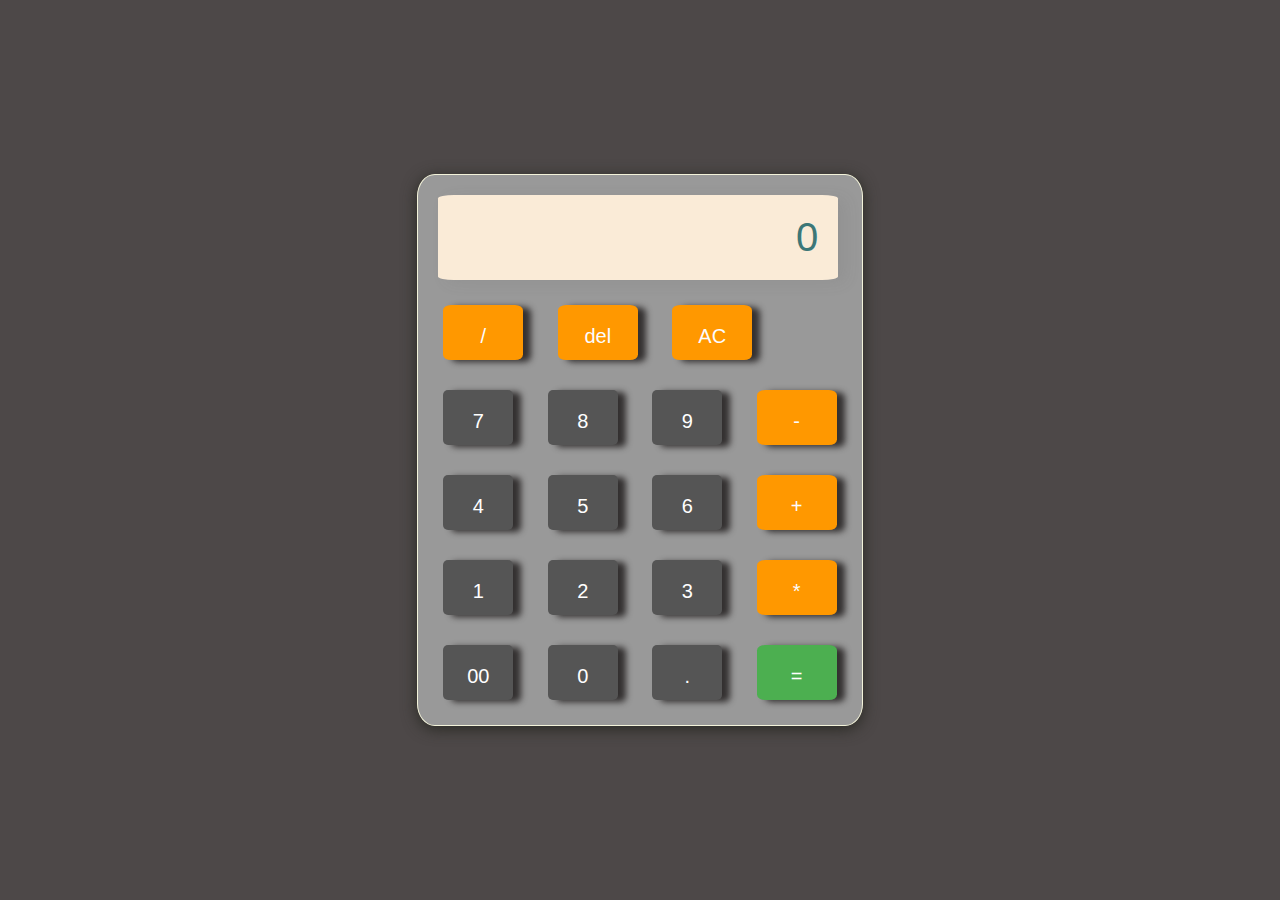
<file: Calculator/calculator.html>
<!DOCTYPE html>
<html lang="en">
  <head>
    <meta charset="UTF-8" />
    <meta http-equiv="X-UA-Compatible" content="IE=edge" />
    <meta name="viewport" content="width=device-width, initial-scale=1.0" />
    <link rel="stylesheet" href="style.css" />
    <title>Calculator</title>
  </head>
  <body>
    <div class="container">
      <div class="calculator">
        <input type="text" id="inputBox" placeholder="0" />
        <div>
          <button class="button operator">/</button>
          <button class="button operator">del</button>
          <button class="button operator">AC</button>
        </div>
        <div>
          <button class="button">7</button>
          <button class="button">8</button>
          <button class="button">9</button>
          <button class="button operator">-</button>
        </div>
        <div>
          <button class="button">4</button>
          <button class="button">5</button>
          <button class="button">6</button>
          <button class="button operator">+</button>
        </div>
        <div>
          <button class="button">1</button>
          <button class="button">2</button>
          <button class="button">3</button>
          <button class="button operator">*</button>
        </div>

        <div>
          <button class="button">00</button>
          <button class="button">0</button>
          <button class="button">.</button>
          <button class="button equalBtn">=</button>
        </div>
      </div>
    </div>

    <script src="script.js"></script>
  </body>
</html>
</file>
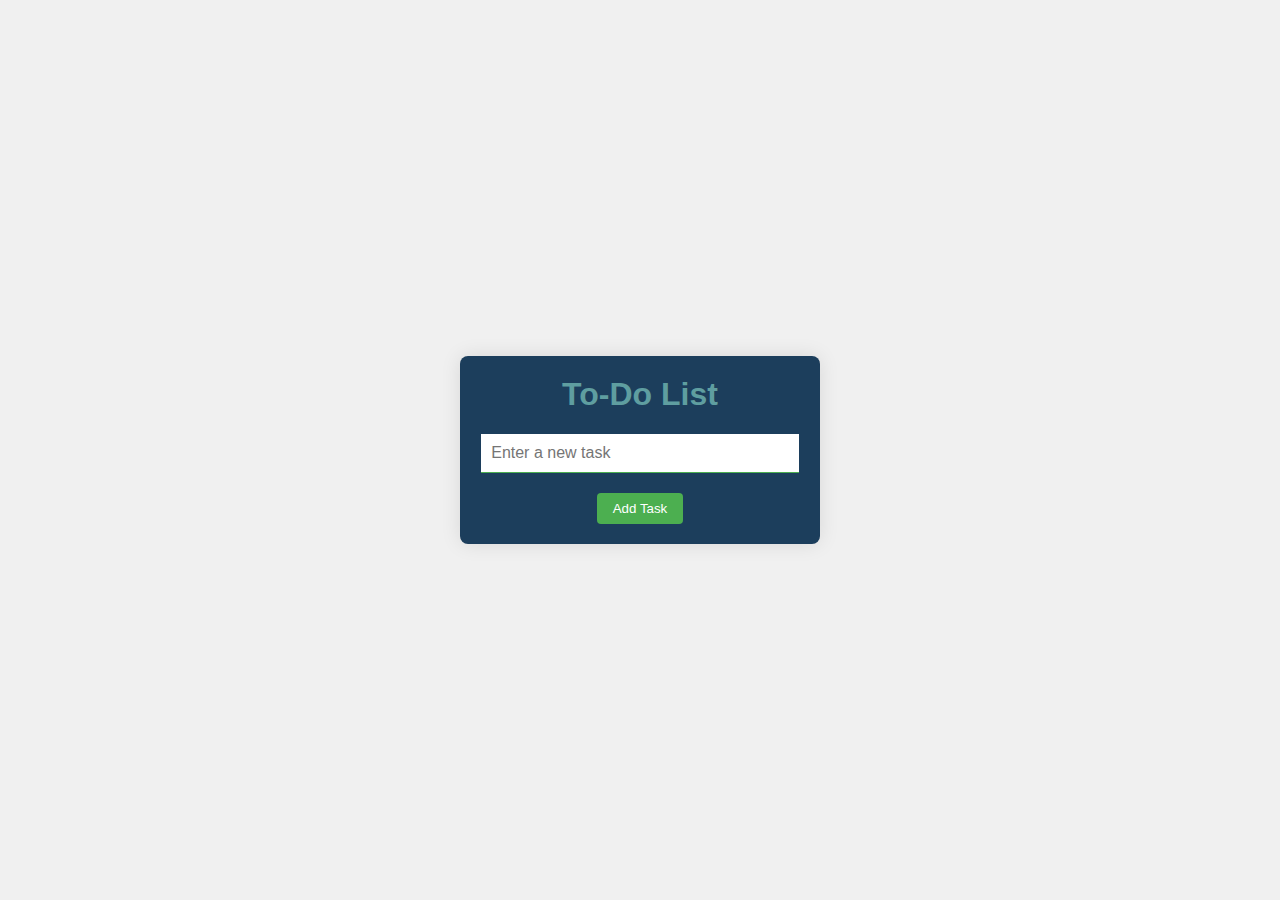
<file: To-Do List/index1.html>
<!DOCTYPE html>
<html lang="en">
<head>
<meta charset="UTF-8">
<meta name="viewport" content="width=device-width, initial-scale=1.0">
<title>To-Do List App</title>
<link rel="stylesheet" href="style.css">
</head>
<body>
<div class="container">
  <h1>To-Do List</h1>
  <input type="text" id="taskInput" placeholder="Enter a new task">
  <button id="addTask">Add Task</button>
  <ul id="taskList"></ul>
</div>
<script src="script.js"></script>
</body>
</html>
</file>
<file: Calculator/style.css>
*{
    margin: 0;
    padding: 0;
    box-sizing: border-box;
    font-family: Helvetica;
}

body{
    height: 100vh;
    display: flex; 
    justify-content: center;
    align-items: center;
    margin: 0;
    background: #4d4848;
    font-family: Arial, sans-serif;
}

.calculator{
    border: 1px solid #f3f3da;
    padding: 10px;
    border-radius: 4%;
    background: #999999;
    box-shadow: 0px 3px 15px rgb(41, 41, 35);
}

input{
    width: 360px;
    border:rgb(0, 0, 0);
    padding: 20px;
    margin: 10px;
    align-content: center;
    border-radius: 4%;
    box-sizing: content-box;
    background-color: antiquewhite;
    box-shadow: 8px 3px 15px rgb(84, 84, 84, 0.1);
    font-size: 40px;
    text-align: end;
    cursor: pointer;
    color: #3c7777;
    font-family: Helvetica;
}

input::placeholder{
    color: #3c7777;
    font-family: Helvetica;
}

.operator{
    color: rgb(251, 252, 255);
    font-family: Helvetica;
    width: 80px;
    background-color: #ff9800;
    border-radius: 10%;
    transition: background-color 0.3s;
}

button{
    border: none;
    padding: 20px;
    width: 70px;
    height: 55px;
    margin: 15px;
    border-radius: 5px;
    background-color: #555;
    color: #ffffff;
    font-size: 20px;
    box-shadow: 8px 2px 6px rgba(44, 41, 41, 0.932);
    transition: background-color 0.3s;
}
button:hover {
background-color: #777;
    color: white;
}
.equalBtn {
    background-color: #4caf50;
    font-family: Helvetica;
    width: 80px;
    border-radius: 10%;
}
.equalBtn:hover {background: #ff9800;}
.button:hover {background: #cfb792;}
</file>
<file: To-Do List/style.css>
body {
  font-family: Arial, sans-serif;
  margin: 0;
  padding: 0;
  background-color: #f0f0f0;
  display: flex;
  justify-content: center;
  align-items: center;
  min-height: 100vh;
}

.container {
  background-color: #1c3e5c;
  box-shadow: 0 0 20px rgba(0, 0, 0, 0.1);
  border-radius: 8px;
  width: 320px;
  padding: 20px;
  text-align: center;
}

h1 {
  margin-top: 0;
  color:cadetblue;
}

input[type="text"] {
  width: 93%;
  padding: 10px;
  border: none;
  border-bottom: 1px solid #4caf50;
  font-size: 16px;
  margin-bottom: 20px;
}

button {
  background-color: #4caf50;
  color: white;
  border: none;
  padding: 8px 16px;
  border-radius: 4px;
  cursor: pointer;
}

ul {
  list-style-type: none;
  padding: 0;
  margin: 0;
}

li {
  display: flex;
  align-items: center;
  justify-content: space-between;
  background-color: rgb(135, 181, 187);
  padding: 12px;
  border-radius: 4px;
  margin-bottom: 10px;
  box-shadow: 0 2px 4px rgba(0, 0, 0, 0.1);
    position: relative;
}

button.deleteTask {
  background-color: #f44336;
  padding: 4px 8px;
  border-radius: 4px;
  font-size: 14px;
}

.task-title {
  flex-grow: 1;
}

.task-actions {
  display: flex;
  align-items: center;
}

button.editTask {
  background-color: #7c7ef1;
  color: white;
  border: none;
  padding: 6px 12px;
  border-radius: 4px;
  font-size: 14px;
  margin-right: 10px;
  cursor: pointer;
  transition: background-color 0.3s;
}

button.editTask:hover {
  background-color: #f77949;
}
</file>
